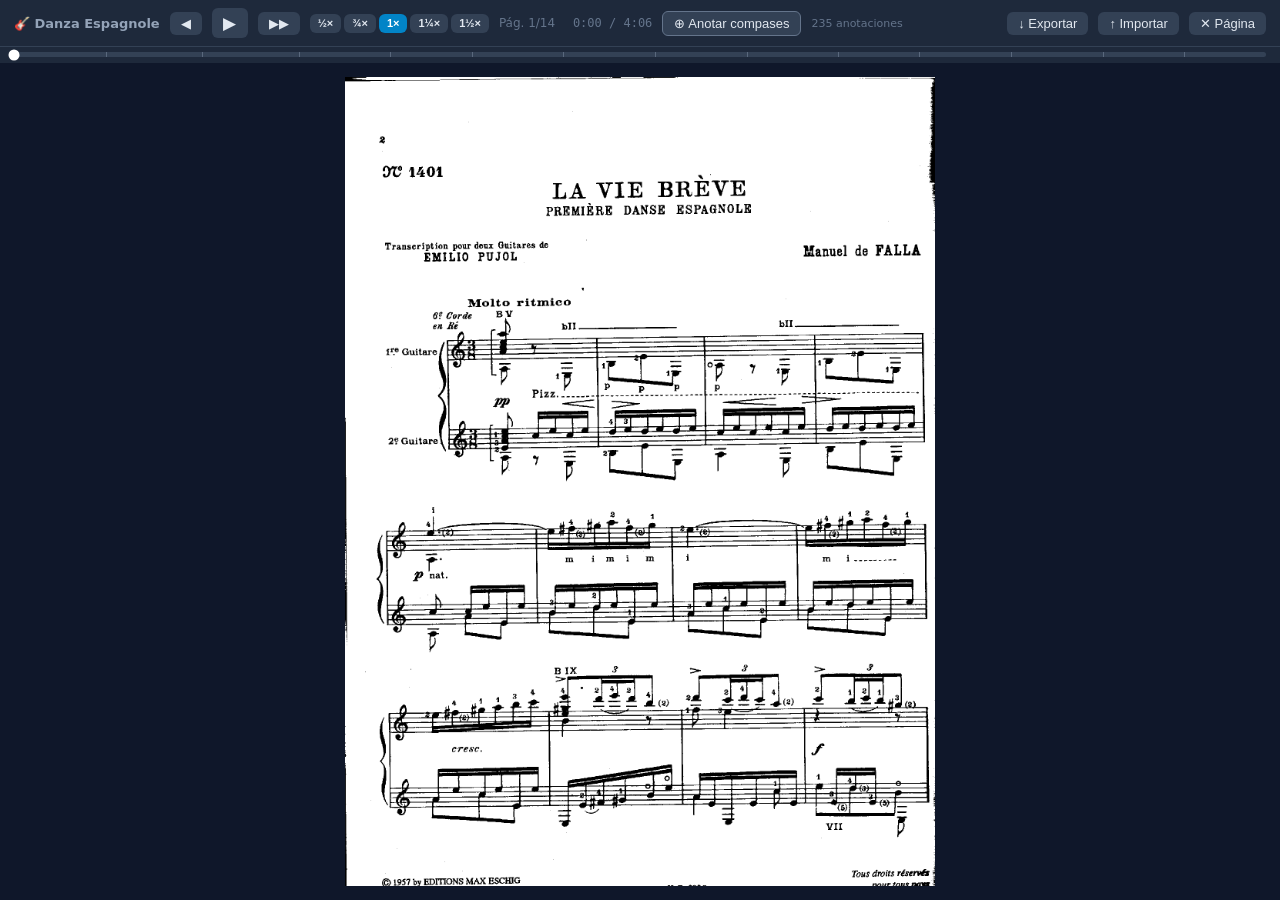
<file: score-player-test.html>
<!DOCTYPE html>
<html lang="es">
<head>
<meta charset="UTF-8">
<meta name="viewport" content="width=device-width, initial-scale=1.0">
<title>Partitura · Test Player · Danza Espagnole</title>
<script src="js/annotations-data.js"></script>
<style>
* { box-sizing: border-box; margin: 0; padding: 0; }

body {
  background: #0f172a;
  color: #e2e8f0;
  font-family: 'Segoe UI', system-ui, sans-serif;
  height: 100vh;
  display: flex;
  flex-direction: column;
  overflow: hidden;
  user-select: none;
}

/* ── TOPBAR ── */
#topbar {
  background: #1e293b;
  border-bottom: 1px solid #334155;
  padding: 8px 14px;
  display: flex;
  align-items: center;
  gap: 10px;
  flex-shrink: 0;
  flex-wrap: wrap;
}

#topbar h1 {
  font-size: 13px;
  font-weight: 600;
  color: #94a3b8;
  white-space: nowrap;
}

.btn {
  background: #334155;
  color: #e2e8f0;
  border: none;
  border-radius: 6px;
  padding: 5px 11px;
  cursor: pointer;
  font-size: 13px;
  line-height: 1;
  transition: background 0.12s;
  white-space: nowrap;
}
.btn:hover { background: #475569; }
.btn:disabled { opacity: 0.4; cursor: default; }

#play-btn { font-size: 17px; width: 36px; height: 30px; padding: 0; }

.speed-group { display: flex; gap: 3px; }
.speed-btn { padding: 4px 8px; font-size: 11px; font-weight: 600; }
.speed-btn.on { background: #0284c7; color: #fff; }

#page-info { color: #64748b; font-size: 12px; min-width: 64px; font-variant-numeric: tabular-nums; }
#time-info { color: #64748b; font-size: 12px; font-family: monospace; min-width: 72px; }

#mode-btn { border: 1.5px solid #64748b; }
#mode-btn.annotate { border-color: #f87171; color: #fca5a5; }

#annot-count { font-size: 11px; color: #64748b; }

/* ── SEEKBAR ── */
#seekbar-wrap {
  padding: 5px 14px 6px;
  background: #1e293b;
  flex-shrink: 0;
  cursor: pointer;
}
#seekbar {
  width: 100%;
  height: 5px;
  background: #334155;
  border-radius: 3px;
  position: relative;
}
#seekfill {
  height: 100%;
  background: #0284c7;
  border-radius: 3px;
  pointer-events: none;
  width: 0%;
}
#seekt {
  position: absolute;
  top: 50%;
  transform: translate(-50%, -50%);
  width: 11px; height: 11px;
  background: #fff;
  border-radius: 50%;
  pointer-events: none;
  left: 0%;
}
/* Page markers on seekbar */
.pg-marker {
  position: absolute;
  top: 0; bottom: 0;
  width: 1px;
  background: rgba(148, 163, 184, 0.4);
  pointer-events: none;
}

/* ── SCORE AREA ── */
#score-area {
  flex: 1;
  display: flex;
  align-items: center;
  justify-content: center;
  overflow: hidden;
  background: #0f172a;
}

#score-wrapper {
  position: relative;
  display: inline-block;
  line-height: 0;
}

#score-img {
  display: block;
  max-height: calc(100vh - 90px);
  max-width: 100%;
  object-fit: contain;
}
#score-img.crosshair { cursor: crosshair; }

/* Measure highlight */
#mhl {
  position: absolute;
  border: 2px solid #fbbf24;
  background: rgba(251, 191, 36, 0.13);
  border-radius: 2px;
  pointer-events: none;
  display: none;
  transition: left 0.05s linear, top 0.05s linear, width 0.05s linear;
}

/* Annotation dot */
.adot {
  position: absolute;
  width: 8px; height: 8px;
  background: #f87171;
  border: 1.5px solid #fca5a5;
  border-radius: 50%;
  transform: translate(-50%, -50%);
  pointer-events: none;
}

/* Loading overlay */
#loading {
  position: absolute;
  text-align: center;
  color: #64748b;
}
#loading p { margin-bottom: 10px; font-size: 14px; }
#loadbar { width: 200px; height: 4px; background: #334155; border-radius: 2px; margin: 0 auto; }
#loadfill { height: 100%; background: #0284c7; border-radius: 2px; width: 0%; transition: width 0.2s; }

/* ── ANNOT PANEL ── */
#apanel {
  position: fixed;
  bottom: 12px; right: 14px;
  background: #1e293b;
  border: 1px solid #334155;
  border-radius: 8px;
  padding: 10px 12px;
  width: 270px;
  max-height: 180px;
  overflow-y: auto;
  font-family: monospace;
  font-size: 11px;
  display: none;
  z-index: 10;
}
#apanel h4 { font-size: 10px; color: #94a3b8; margin-bottom: 6px; text-transform: uppercase; letter-spacing: .05em; }
.arow { color: #64748b; line-height: 1.7; display: flex; justify-content: space-between; }
.arow:last-child { color: #fbbf24; }
.adel { cursor: pointer; color: #ef4444; margin-left: 8px; }
.adel:hover { color: #f87171; }
</style>
</head>
<body>

<div id="topbar">
  <h1>🎸 Danza Espagnole</h1>

  <button class="btn" id="prev-btn" title="Página anterior (←)">◀</button>
  <button class="btn" id="play-btn" title="Play/Pause (Espacio)">▶</button>
  <button class="btn" id="next-btn" title="Página siguiente (→)">▶▶</button>

  <div class="speed-group">
    <button class="btn speed-btn" data-s="0.5">½×</button>
    <button class="btn speed-btn" data-s="0.75">¾×</button>
    <button class="btn speed-btn on" data-s="1">1×</button>
    <button class="btn speed-btn" data-s="1.25">1¼×</button>
    <button class="btn speed-btn" data-s="1.5">1½×</button>
  </div>

  <span id="page-info">Pág. 1/14</span>
  <span id="time-info">0:00 / 0:00</span>

  <button class="btn" id="mode-btn" title="Alternar modo anotar/reproducir (A)">⊕ Anotar compases</button>
  <span id="annot-count">0 anotaciones</span>

  <button class="btn" id="export-btn" title="Exportar anotaciones como JSON" style="margin-left:auto">↓ Exportar</button>
  <button class="btn" id="import-btn" title="Importar anotaciones JSON">↑ Importar</button>
  <input type="file" id="import-input" accept=".json" hidden>
  <button class="btn" id="clear-page-btn" title="Limpiar anotaciones de esta página">✕ Página</button>
</div>

<div id="seekbar-wrap">
  <div id="seekbar">
    <div id="seekfill"></div>
    <div id="seekt"></div>
  </div>
</div>

<div id="score-area">
  <div id="loading">
    <p>Cargando audio…</p>
    <div id="loadbar"><div id="loadfill"></div></div>
  </div>
  <div id="score-wrapper" style="display:none">
    <img id="score-img" src="" alt="Partitura" draggable="false">
    <div id="mhl"></div>
  </div>
</div>

<div id="apanel">
  <h4>Anotaciones · pág. <span id="apanel-page">1</span></h4>
  <div id="alist"></div>
</div>

<script>
// ─── DATA ─────────────────────────────────────────────────────────────────────
const PAGES = [
  { n: 1,  img: 'img/danza_page-01.png', t: 0   },
  { n: 2,  img: 'img/danza_page-02.png', t: 18  },
  { n: 3,  img: 'img/danza_page-03.png', t: 37  },
  { n: 4,  img: 'img/danza_page-04.png', t: 56  },
  { n: 5,  img: 'img/danza_page-05.png', t: 74  },
  { n: 6,  img: 'img/danza_page-06.png', t: 90  },
  { n: 7,  img: 'img/danza_page-07.png', t: 108 },
  { n: 8,  img: 'img/danza_page-08.png', t: 126 },
  { n: 9,  img: 'img/danza_page-09.png', t: 144 },
  { n: 10, img: 'img/danza_page-10.png', t: 162 },
  { n: 11, img: 'img/danza_page-11.png', t: 178 },
  { n: 12, img: 'img/danza_page-12.png', t: 196 },
  { n: 13, img: 'img/danza_page-13.png', t: 214 },
  { n: 14, img: 'img/danza_page-14.png', t: 230 },
];

// Each annotation: { page, time, x, y }  (x,y are 0-1 fractions of image)
let annotations = [];
let annotateMode = false;

// ─── AUDIO ENGINE ─────────────────────────────────────────────────────────────
const a1 = new Audio('media/guitar1.mp3');
const a2 = new Audio('media/guitar2.mp3');
a1.preload = a2.preload = 'auto';

let speed = 1.0;
let playing = false;
let duration = 0;
let ready = 0;

function fmtTime(s) {
  const m = Math.floor(s / 60);
  return `${m}:${String(Math.floor(s % 60)).padStart(2,'0')}`;
}

function onReady() {
  ready++;
  document.getElementById('loadfill').style.width = (ready * 50) + '%';
  if (ready < 2) return;
  duration = a1.duration;
  document.getElementById('loading').style.display = 'none';
  document.getElementById('score-wrapper').style.display = '';
  addPageMarkers();
  showPage(0);
}
a1.addEventListener('canplaythrough', onReady, { once: true });
a2.addEventListener('canplaythrough', onReady, { once: true });

a1.addEventListener('error', e => {
  document.getElementById('loading').innerHTML =
    `<p style="color:#ef4444">Error cargando audio: ${a1.error?.message || 'fichero no encontrado'}</p>`;
});

function playFrom(offset) {
  a1.pause();
  a2.pause();
  const t = Math.max(0, Math.min(offset, duration - 0.1));
  a1.currentTime = t;
  a2.currentTime = t;
  a1.playbackRate = a2.playbackRate = speed;
  a1.play();
  a2.play();
  playing = true;
  updatePlayBtn();
}

a1.addEventListener('ended', () => { playing = false; updatePlayBtn(); });

function pause() {
  a1.pause(); a2.pause();
  playing = false;
  updatePlayBtn();
}

function now() { return a1.currentTime; }

function togglePlay() {
  if (!duration) return;
  playing ? pause() : playFrom(now());
}

function updatePlayBtn() {
  document.getElementById('play-btn').textContent = playing ? '⏸' : '▶';
}

// ─── PAGES ────────────────────────────────────────────────────────────────────
let curPage = 0;

function showPage(idx) {
  curPage = Math.max(0, Math.min(idx, PAGES.length - 1));
  const pg = PAGES[curPage];
  document.getElementById('score-img').src = pg.img;
  document.getElementById('page-info').textContent = `Pág. ${pg.n}/${PAGES.length}`;
  document.getElementById('apanel-page').textContent = pg.n;
  hideHL();
  renderDots();
  renderAnnotPanel();
}

// Usa el tiempo real de la primera anotación de cada página cuando existe
function pageStartTime(pageN) {
  const pa = annotations.filter(a => a.page === pageN);
  if (pa.length) return Math.min(...pa.map(a => a.time));
  return PAGES.find(p => p.n === pageN)?.t ?? 0;
}

function pageForTime(t) {
  let idx = 0;
  for (let i = 0; i < PAGES.length; i++) {
    if (pageStartTime(PAGES[i].n) <= t) idx = i;
  }
  return idx;
}

function seekToPage(idx) {
  const t = PAGES[idx].t;
  if (playing) playFrom(t);
  else { a1.currentTime = a2.currentTime = t; }
  showPage(idx);
}

// ─── SEEKBAR PAGE MARKERS ─────────────────────────────────────────────────────
function addPageMarkers() {
  const sb = document.getElementById('seekbar');
  PAGES.forEach((pg, i) => {
    if (i === 0) return;
    const marker = document.createElement('div');
    marker.className = 'pg-marker';
    marker.style.left = (pg.t / duration * 100) + '%';
    marker.title = `Pág. ${pg.n}`;
    sb.appendChild(marker);
  });
}

// ─── HIGHLIGHT ────────────────────────────────────────────────────────────────
const hl = document.getElementById('mhl');

function hideHL() { hl.style.display = 'none'; }

function showHL(x, y, w, h) {
  const img = document.getElementById('score-img');
  const ir = img.getBoundingClientRect();
  const wr = document.getElementById('score-wrapper').getBoundingClientRect();
  const ox = ir.left - wr.left;
  const oy = ir.top - wr.top;

  hl.style.display = 'block';
  hl.style.left   = (ox + x * ir.width)  + 'px';
  hl.style.top    = (oy + y * ir.height) + 'px';
  hl.style.width  = (w * ir.width)       + 'px';
  hl.style.height = (h * ir.height)      + 'px';
}

// Click lands roughly at the top of the staff → extend 13% downward
const HL_H   = 0.13;
const HL_TOP = 0.01;

function updateHL(t) {
  const pageN = PAGES[curPage].n;
  const pa = annotations
    .filter(a => a.page === pageN)
    .sort((a, b) => a.time - b.time);
  if (!pa.length) { hideHL(); return; }

  let active = null;
  for (const a of pa) { if (a.time <= t) active = a; }
  if (!active) { hideHL(); return; }

  const idx = pa.indexOf(active);
  const next = pa[idx + 1];

  let w;
  if (next && Math.abs(next.y - active.y) < 0.07) {
    w = next.x - active.x;
  } else {
    w = 0.95 - active.x;
  }
  w = Math.max(w, 0.04);

  showHL(active.x, active.y - HL_TOP, w, HL_H);
}

// ─── ANIMATION LOOP ───────────────────────────────────────────────────────────
function tick() {
  requestAnimationFrame(tick);
  if (!duration) return;

  const t = now();
  const pct = Math.min(t / duration * 100, 100);
  document.getElementById('seekfill').style.width = pct + '%';
  document.getElementById('seekt').style.left = pct + '%';
  document.getElementById('time-info').textContent = `${fmtTime(t)} / ${fmtTime(duration)}`;

  if (playing) {
    if (!annotateMode) {
      const pi = pageForTime(t);
      if (pi !== curPage) showPage(pi);
    }
    updateHL(t);
  } else if (now() > 0) {
    updateHL(now());
  }
}

// ─── ANNOTATION LOGIC ─────────────────────────────────────────────────────────
function toggleAnnotate() {
  annotateMode = !annotateMode;
  const btn = document.getElementById('mode-btn');
  const img = document.getElementById('score-img');
  if (annotateMode) {
    btn.textContent = '✕ Salir modo anotar';
    btn.classList.add('annotate');
    img.classList.add('crosshair');
    document.getElementById('apanel').style.display = 'block';
  } else {
    btn.textContent = '⊕ Anotar compases';
    btn.classList.remove('annotate');
    img.classList.remove('crosshair');
    document.getElementById('apanel').style.display = 'none';
  }
}

document.getElementById('score-img').addEventListener('click', e => {
  const img = e.currentTarget;
  const r = img.getBoundingClientRect();
  const x = (e.clientX - r.left) / r.width;
  const y = (e.clientY - r.top)  / r.height;

  // Playback mode: click near a measure → jump to it
  if (!annotateMode) {
    const pageN = PAGES[curPage].n;
    const pa = annotations.filter(a => a.page === pageN);
    if (!pa.length) return;
    // Find closest annotation (weighted: x matters more than y)
    let best = null, bestDist = Infinity;
    for (const a of pa) {
      const d = Math.hypot((a.x - x) * 1.5, a.y - y);
      if (d < bestDist) { bestDist = d; best = a; }
    }
    if (best && bestDist < 0.25) {
      if (playing) playFrom(best.time);
      else { a1.currentTime = a2.currentTime = best.time; updateHL(best.time); }
    }
    return;
  }

  const t = now();
  annotations.push({ page: PAGES[curPage].n, time: t, x, y });
  annotations.sort((a, b) => a.time - b.time);
  renderDots();
  renderAnnotPanel();
  updateAnnotCount();
});

function renderDots() {
  document.querySelectorAll('.adot').forEach(d => d.remove());
  if (!annotateMode) return;

  const img = document.getElementById('score-img');
  const ir = img.getBoundingClientRect();
  const wr = document.getElementById('score-wrapper').getBoundingClientRect();
  const ox = ir.left - wr.left;
  const oy = ir.top - wr.top;
  const wrapper = document.getElementById('score-wrapper');

  annotations
    .filter(a => a.page === PAGES[curPage].n)
    .forEach(a => {
      const d = document.createElement('div');
      d.className = 'adot';
      d.style.left = (ox + a.x * ir.width)  + 'px';
      d.style.top  = (oy + a.y * ir.height) + 'px';
      d.title = fmtTime(a.time);
      wrapper.appendChild(d);
    });
}

function renderAnnotPanel() {
  const pageN = PAGES[curPage].n;
  const pa = annotations
    .filter(a => a.page === pageN)
    .sort((a, b) => a.time - b.time);

  document.getElementById('alist').innerHTML = pa.map((a, i) => `
    <div class="arow">
      <span>#${i+1} &nbsp; ${fmtTime(a.time)} &nbsp; x=${(a.x*100).toFixed(1)}% y=${(a.y*100).toFixed(1)}%</span>
      <span class="adel" data-t="${a.time}" data-p="${a.page}" title="Eliminar">✕</span>
    </div>`
  ).join('');

  document.querySelectorAll('.adel').forEach(el => {
    el.addEventListener('click', () => {
      const t = parseFloat(el.dataset.t);
      const p = parseInt(el.dataset.p);
      annotations = annotations.filter(a => !(a.page === p && Math.abs(a.time - t) < 0.001));
      renderDots();
      renderAnnotPanel();
      updateAnnotCount();
    });
  });
}

function updateAnnotCount() {
  document.getElementById('annot-count').textContent = `${annotations.length} anotaciones`;
}

// ─── EXPORT / IMPORT ──────────────────────────────────────────────────────────
document.getElementById('export-btn').addEventListener('click', () => {
  const blob = new Blob(
    [JSON.stringify({ pages: PAGES, annotations }, null, 2)],
    { type: 'application/json' }
  );
  Object.assign(document.createElement('a'), {
    href: URL.createObjectURL(blob),
    download: 'danza_annotations.json'
  }).click();
});

document.getElementById('import-btn').addEventListener('click', () =>
  document.getElementById('import-input').click());

document.getElementById('import-input').addEventListener('change', e => {
  const f = e.target.files[0];
  if (!f) return;
  const reader = new FileReader();
  reader.onload = ev => {
    try {
      const data = JSON.parse(ev.target.result);
      annotations = data.annotations || [];
      renderDots();
      renderAnnotPanel();
      updateAnnotCount();
    } catch(err) { alert('JSON inválido'); }
  };
  reader.readAsText(f);
  e.target.value = '';
});

document.getElementById('clear-page-btn').addEventListener('click', () => {
  const p = PAGES[curPage].n;
  if (!confirm(`¿Eliminar todas las anotaciones de la pág. ${p}?`)) return;
  annotations = annotations.filter(a => a.page !== p);
  renderDots();
  renderAnnotPanel();
  updateAnnotCount();
});

// ─── SEEKBAR ──────────────────────────────────────────────────────────────────
let seeking = false;
let seekWasPlaying = false;

function seekTo(e) {
  if (!duration) return;
  const r = document.getElementById('seekbar').getBoundingClientRect();
  const pct = Math.max(0, Math.min(1, (e.clientX - r.left) / r.width));
  const t = pct * duration;
  a1.currentTime = a2.currentTime = t;
  updateHL(t);
  showPage(pageForTime(t));
}

document.getElementById('seekbar-wrap').addEventListener('mousedown', e => {
  if (!duration) return;
  seekWasPlaying = playing;
  if (playing) { a1.pause(); a2.pause(); playing = false; updatePlayBtn(); }
  seeking = true;
  seekTo(e);
});
document.addEventListener('mousemove', e => { if (seeking) seekTo(e); });
document.addEventListener('mouseup', () => {
  if (seeking && seekWasPlaying) playFrom(now());
  seeking = false;
});

// ─── SPEED BUTTONS ────────────────────────────────────────────────────────────
document.querySelectorAll('.speed-btn').forEach(btn => {
  btn.addEventListener('click', () => {
    speed = parseFloat(btn.dataset.s);
    document.querySelectorAll('.speed-btn').forEach(b => b.classList.remove('on'));
    btn.classList.add('on');
    a1.playbackRate = a2.playbackRate = speed;
    if (playing) { const t = now(); playFrom(t); }
  });
});

// ─── NAV BUTTONS ─────────────────────────────────────────────────────────────
document.getElementById('prev-btn').addEventListener('click', () => seekToPage(curPage - 1));
document.getElementById('next-btn').addEventListener('click', () => seekToPage(curPage + 1));
document.getElementById('play-btn').addEventListener('click', togglePlay);
document.getElementById('mode-btn').addEventListener('click', toggleAnnotate);

// ─── KEYBOARD ─────────────────────────────────────────────────────────────────
document.addEventListener('keydown', e => {
  if (e.target.tagName === 'INPUT') return;
  if (e.code === 'Space')      { e.preventDefault(); togglePlay(); }
  if (e.code === 'ArrowRight') { e.preventDefault(); showPage(curPage + 1); }
  if (e.code === 'ArrowLeft')  { e.preventDefault(); showPage(curPage - 1); }
  if (e.key  === 'a' || e.key === 'A') toggleAnnotate();
});

// Re-render dots on resize (positions depend on rendered image size)
window.addEventListener('resize', () => { renderDots(); hideHL(); });

// ─── INIT ─────────────────────────────────────────────────────────────────────
if (typeof ANNOTATIONS_DATA !== 'undefined') {
  annotations = ANNOTATIONS_DATA;
  updateAnnotCount();
}

tick();
</script>
</body>
</html>
</file>
